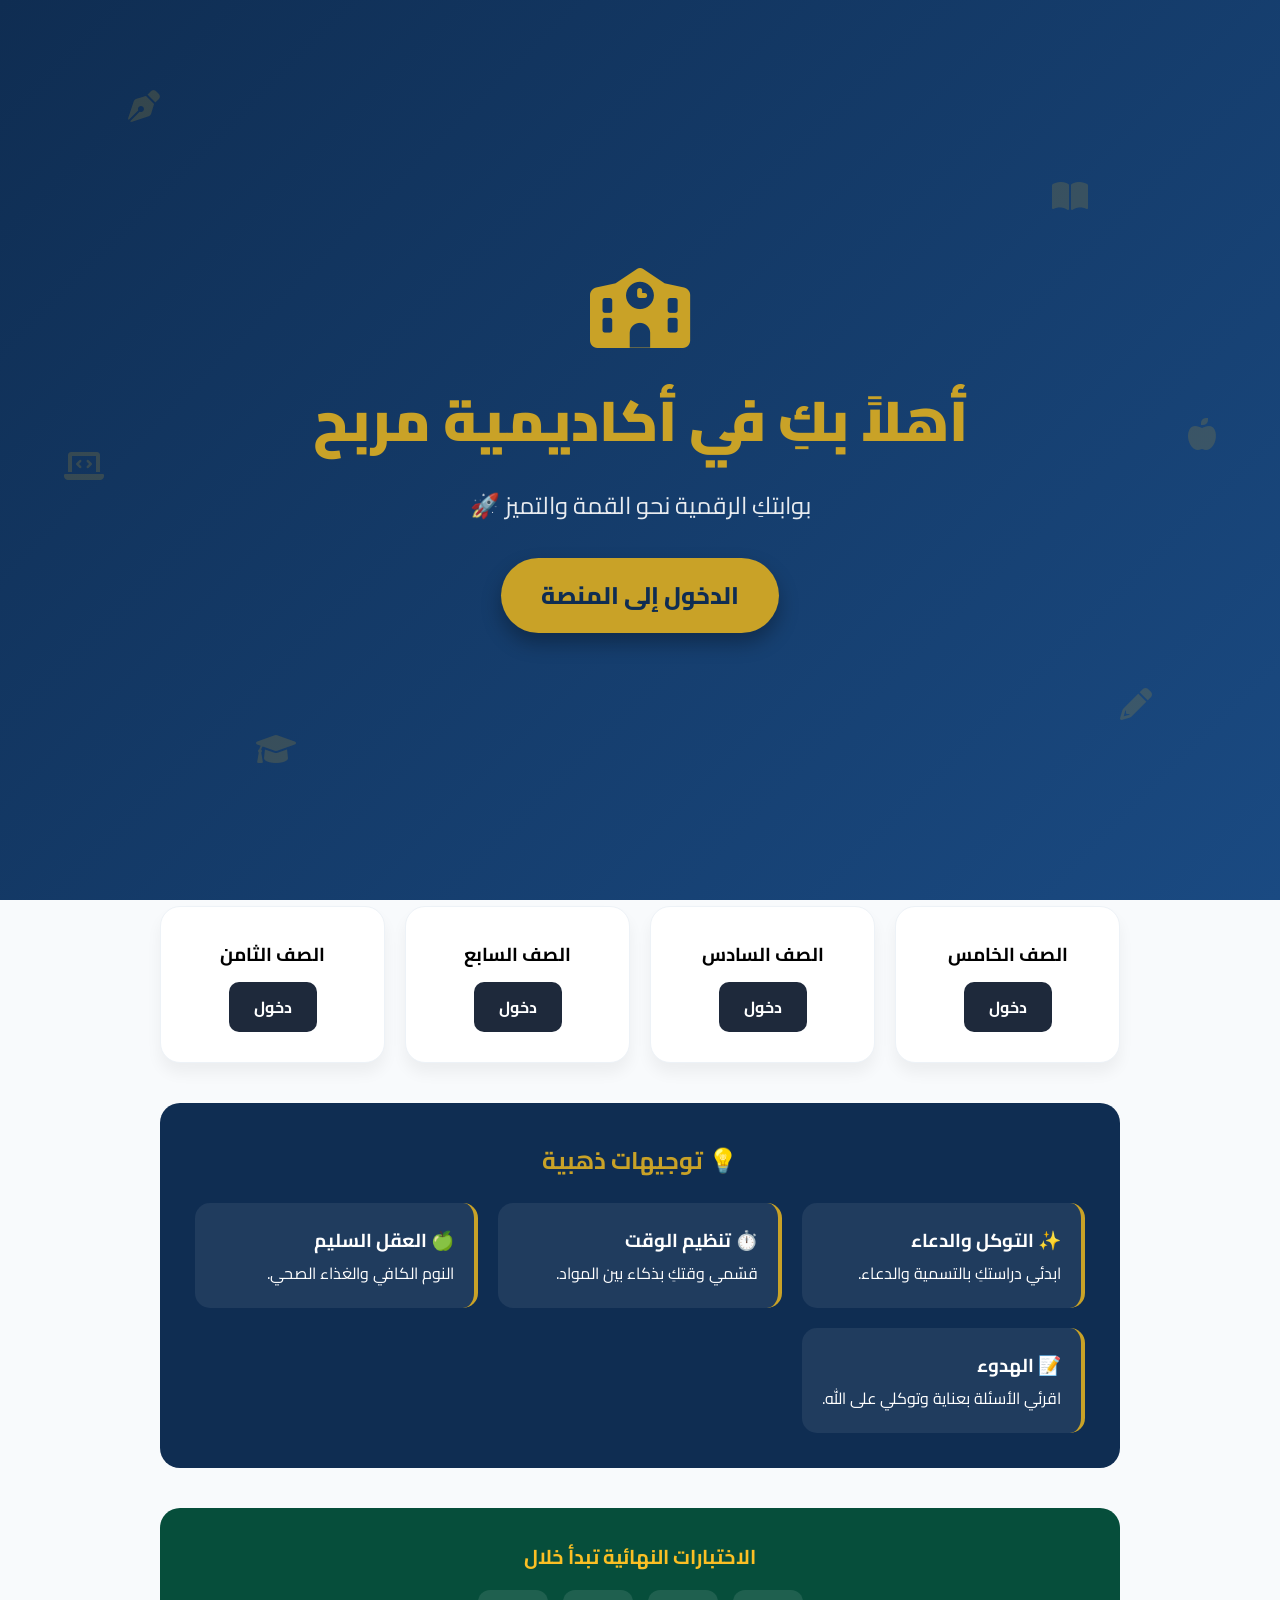
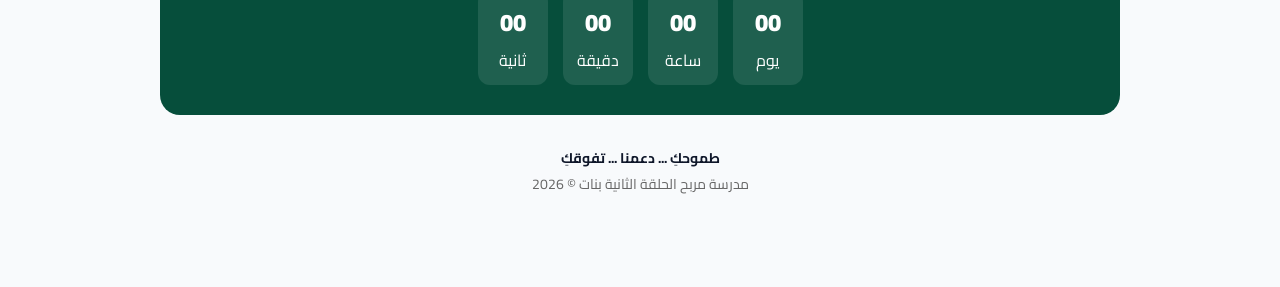
<file: index.html>
<!DOCTYPE html>
<html lang="ar" dir="rtl">
<head>
    <meta charset="UTF-8">
    <title>أكاديمية مربح الرقمية - الترحيب</title>
    <meta property="og:title" content="أكاديمية مربح الرقمية - بوابة المراجعات النهائية">
    <meta property="og:description" content="منصة المراجعات النهائية لطالبات مدرسة مربح الحلقة الثانية بنات - فيديوهات، ملفات PDF، أوراق عمل، واختبارات قصيرة.">
    <meta property="og:image" content="https://omyossif2012-art.github.io/murbah-academy/preview.png">
    <meta property="og:url" content="https://omyossif2012-art.github.io/murbah-academy/">
    <meta property="og:type" content="website">
    
    <link href="https://fonts.googleapis.com/css2?family=Cairo:wght@400;700;900&display=swap" rel="stylesheet">
    <link rel="stylesheet" href="https://cdnjs.cloudflare.com/ajax/libs/font-awesome/6.0.0/css/all.min.css">
    <style>
        * { margin:0; padding:0; box-sizing:border-box; font-family:'Cairo',sans-serif; }
        
        /* --- شاشة الترحيب البداية --- */
        #welcome-screen {
            position: fixed;
            top: 0; left: 0;
            width: 100%; height: 100%;
            background: linear-gradient(135deg, #0F2D52 0%, #1a4a82 100%);
            display: flex;
            flex-direction: column;
            justify-content: center;
            align-items: center;
            z-index: 9999;
            color: white;
            transition: opacity 0.8s ease, visibility 0.8s;
            overflow: hidden;
        }

        .bg-icons i {
            position: absolute;
            color: rgba(201, 162, 39, 0.2);
            animation: float 6s infinite ease-in-out;
            font-size: 2rem;
        }

        @keyframes float {
            0%, 100% { transform: translateY(0) rotate(0deg); }
            50% { transform: translateY(-20px) rotate(20deg); }
        }

        .welcome-content {
            text-align: center;
            z-index: 10;
            animation: fadeInDown 1.5s ease;
        }

        .welcome-content h1 { font-size: 3.5rem; font-weight: 900; color: #C9A227; margin-bottom: 10px; }
        .welcome-content p { font-size: 1.5rem; margin-bottom: 30px; opacity: 0.9; }

        .enter-btn {
            background: #C9A227;
            color: #0F2D52;
            padding: 15px 40px;
            font-size: 1.5rem;
            font-weight: 800;
            border: none;
            border-radius: 50px;
            cursor: pointer;
            transition: 0.3s;
            box-shadow: 0 10px 20px rgba(0,0,0,0.3);
        }

        .enter-btn:hover { background: white; transform: scale(1.1); }

        @keyframes fadeInDown {
            from { opacity: 0; transform: translateY(-50px); }
            to { opacity: 1; transform: translateY(0); }
        }

        /* --- الموقع الأصلي --- */
        body { background: #f8fafc; padding-bottom: 50px; }
        .header-section { background: white; padding: 25px 5%; border-bottom: 2px solid #e2e8f0; }
        .header-content { display: flex; justify-content: space-between; align-items: center; max-width: 1200px; margin: auto; }
        .logo { width: 110px; height: auto; }
        .main-title { font-size: 32px; font-weight: 900; color: #1e293b; }
        .sub-title { font-size: 18px; font-weight: 700; color: #b45309; }

        .container { max-width: 1000px; margin: 40px auto; padding: 0 20px; }
        .schedule-section { text-align: center; margin: 20px auto; max-width: 700px; }
        .schedule-img { width: 100%; max-width: 500px; border-radius: 12px; box-shadow: 0 4px 10px rgba(0,0,0,0.1); }
        .grid { display: grid; grid-template-columns: repeat(auto-fit, minmax(200px, 1fr)); gap: 20px; margin-top: 30px; }
        .card { background: white; padding: 30px 20px; border-radius: 20px; box-shadow: 0 10px 15px rgba(0,0,0,0.05); text-align: center; border: 1px solid #edf2f7; }
        .btn { background: #1e293b; color: white; padding: 10px 25px; border-radius: 10px; text-decoration: none; font-weight: 700; display: inline-block; margin-top: 10px; }

        .tips-section { background: #0F2D52; color: white; padding: 35px; border-radius: 20px; margin: 40px auto; }
        .tips-grid { display: grid; grid-template-columns: repeat(auto-fit, minmax(240px, 1fr)); gap: 20px; }
        .tip-item { background: rgba(255, 255, 255, 0.07); padding: 20px; border-radius: 15px; border-right: 4px solid #C9A227; }
        
        .timer-section { background: #064e3b; color: white; padding: 30px; border-radius: 20px; text-align: center; }
        .timer-numbers { display: flex; justify-content: center; gap: 15px; margin-top: 15px; }
        .num-box { background: rgba(255,255,255,0.1); padding: 10px; border-radius: 12px; min-width: 70px; }
    </style>
</head>
<body>

    <div id="welcome-screen">
        <div class="bg-icons">
            <i class="fas fa-pen-nib" style="top:10%; left:10%;"></i>
            <i class="fas fa-book-open" style="top:20%; right:15%;"></i>
            <i class="fas fa-graduation-cap" style="bottom:15%; left:20%;"></i>
            <i class="fas fa-pencil-alt" style="bottom:20%; right:10%;"></i>
            <i class="fas fa-laptop-code" style="top:50%; left:5%;"></i>
            <i class="fas fa-apple-alt" style="bottom:50%; right:5%;"></i>
        </div>
        
        <div class="welcome-content">
            <i class="fas fa-school" style="font-size: 5rem; color: #C9A227; margin-bottom: 20px;"></i>
            <h1>أهلاً بكِ في أكاديمية مربح</h1>
            <p>بوابتكِ الرقمية نحو القمة والتميز 🚀</p>
            <button class="enter-btn" onclick="enterPlatform()">الدخول إلى المنصة</button>
        </div>
    </div>

    <header class="header-section">
        <div class="header-content">
            <img src="moe.png.jfif" class="logo" alt="وزارة التربية">
            <div style="text-align:center;">
                <h1 class="main-title">أكاديمية مربح الرقمية</h1>
                <p class="sub-title">مدرسة مربح للتعليم الأساسي ح2 بنات — نحو القمة 🚀</p>
            </div>
            <img src="school.png" class="logo" alt="مدرسة مربح">
        </div>
    </header>

    <div class="container">
        <section class="schedule-section">
            <h2 style="font-size: 22px; margin-bottom: 15px;">📅 جدول الاختبارات النهائية</h2>
            <a href="schedule.jpg" target="_blank"><img src="schedule.jpg" class="schedule-img"></a>
        </section>

        <div class="grid">
            <div class="card"><h3>الصف الخامس</h3><a href="grade5.html" class="btn">دخول</a></div>
            <div class="card"><h3>الصف السادس</h3><a href="grade6.html" class="btn">دخول</a></div>
            <div class="card"><h3>الصف السابع</h3><a href="grade7.html" class="btn">دخول</a></div>
            <div class="card"><h3>الصف الثامن</h3><a href="grade8.html" class="btn">دخول</a></div>
        </div>

        <section class="tips-section">
            <h2 style="color: #C9A227; text-align:center; margin-bottom: 20px;">💡 توجيهات ذهبية</h2>
            <div class="tips-grid">
                <div class="tip-item"><h3>✨ التوكل والدعاء</h3><p>ابدئي دراستكِ بالتسمية والدعاء.</p></div>
                <div class="tip-item"><h3>⏱️ تنظيم الوقت</h3><p>قسّمي وقتكِ بذكاء بين المواد.</p></div>
                <div class="tip-item"><h3>🍏 العقل السليم</h3><p>النوم الكافي والغذاء الصحي.</p></div>
                <div class="tip-item"><h3>📝 الهدوء</h3><p>اقرئي الأسئلة بعناية وتوكلي على الله.</p></div>
            </div>
        </section>

        <section class="timer-section">
            <h2 style="color: #fbbf24; font-size: 20px;">الاختبارات النهائية تبدأ خلال</h2>
            <div class="timer-numbers">
                <div class="num-box"><div id="d" style="font-size:24px; font-weight:900;">00</div><div>يوم</div></div>
                <div class="num-box"><div id="h" style="font-size:24px; font-weight:900;">00</div><div>ساعة</div></div>
                <div class="num-box"><div id="m" style="font-size:24px; font-weight:900;">00</div><div>دقيقة</div></div>
                <div class="num-box"><div id="s" style="font-size:24px; font-weight:900;">00</div><div>ثانية</div></div>
            </div>
        </section>
        
        <footer style="text-align: center; margin-top: 30px; color: #666; font-size: 14px;">
            <p style="font-weight:700; color:#0f172a;">طموحكِ ... دعمنا ... تفوقكِ</p>
            <p>مدرسة مربح الحلقة الثانية بنات © 2026</p>
        </footer>
    </div>

    <script>
        function enterPlatform() {
            const screen = document.getElementById('welcome-screen');
            screen.style.opacity = '0';
            setTimeout(() => {
                screen.style.display = 'none';
            }, 800);
        }

        const target = new Date("June 24, 2026 09:00:00").getTime();
        setInterval(() => {
            const now = new Date().getTime();
            const diff = target - now;
            if (diff > 0) {
                document.getElementById("d").innerText = Math.floor(diff / (1000*60*60*24));
                document.getElementById("h").innerText = Math.floor((diff % (1000*60*60*24)) / (1000*60*60));
                document.getElementById("m").innerText = Math.floor((diff % (1000*60*60)) / (1000*60));
                document.getElementById("s").innerText = Math.floor((diff % (1000*60)) / 1000);
            }
        }, 1000);
    </script>
</body>
</html>
</file>
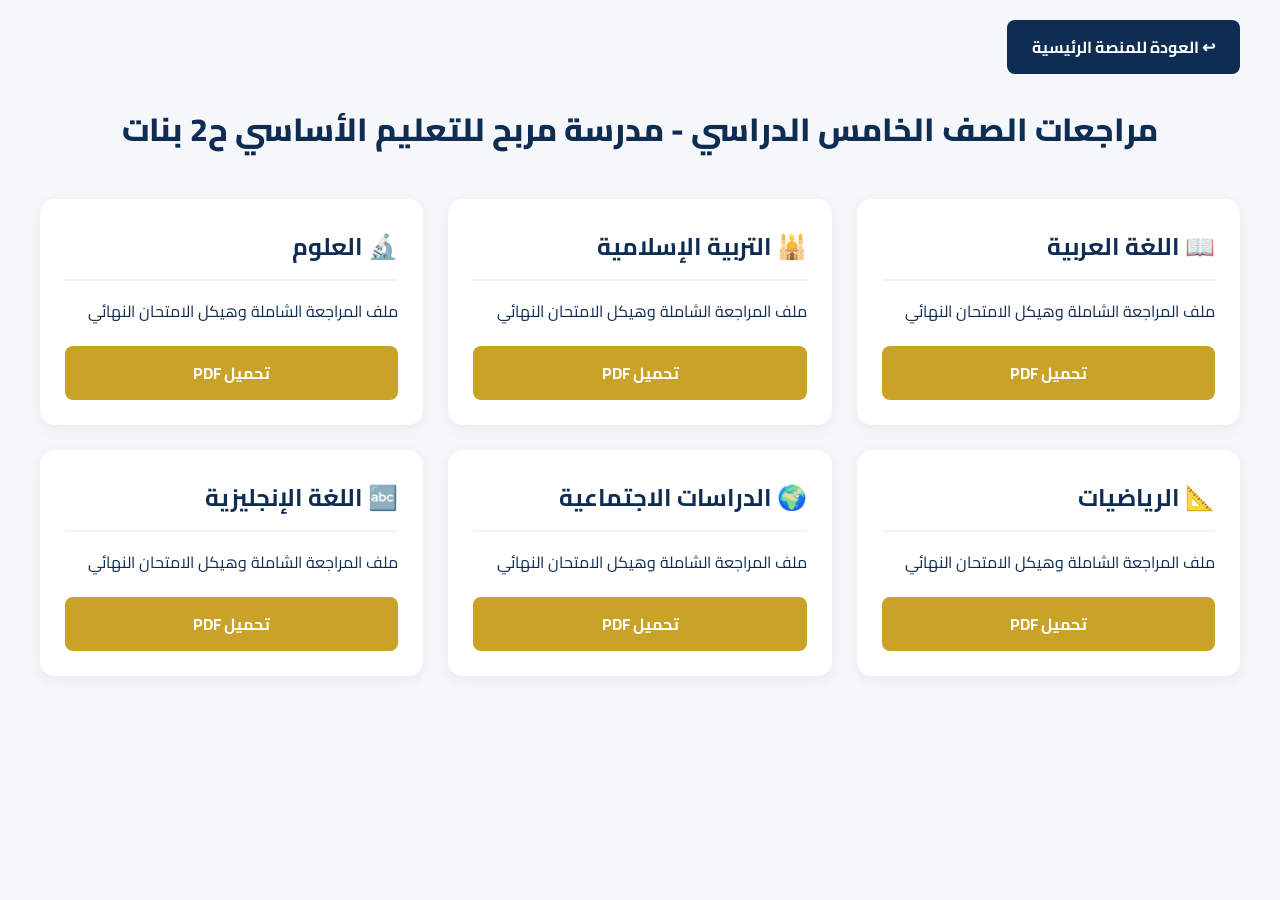
<file: grade5.html>
<!DOCTYPE html>
<html lang="ar" dir="rtl">
<head>
<meta charset="UTF-8">
<meta name="viewport" content="width=device-width, initial-scale=1.0">
<title>مراجعات الصف الخامس - مدرسة مربح</title>
<link href="https://fonts.googleapis.com/css2?family=Cairo:wght@400;700;800&display=swap" rel="stylesheet">
<style>
* { margin:0; padding:0; box-sizing:border-box; font-family:'Cairo',sans-serif; }
body { background:#f5f7fa; color:#0F2D52; padding:20px; }
.container { max-width:1200px; margin:auto; }
.back-btn { display:inline-block; margin-bottom:25px; padding:12px 25px; background:#0F2D52; color:white; text-decoration:none; border-radius:8px; font-weight:bold; }
.back-btn:hover { background:#C9A227; }
h1 { text-align:center; margin-bottom:40px; color:#0F2D52; font-size:32px; font-weight:800; }
.subjects-grid { display:grid; grid-template-columns:repeat(auto-fit, minmax(300px, 1fr)); gap:25px; }
.subject-card { background:white; padding:25px; border-radius:15px; box-shadow:0 4px 15px rgba(0,0,0,0.06); transition:0.3s; }
.subject-card:hover { transform: translateY(-5px); }
.subject-title { font-size:24px; color:#0F2D52; font-weight:700; margin-bottom:15px; border-bottom:2px solid #edf3f9; padding-bottom:10px; }
.download-btn { display:block; text-align:center; background:#C9A227; color:white; padding:12px; border-radius:8px; text-decoration:none; margin-top:20px; font-weight:bold; }
.download-btn:hover { background:#0F2D52; }
</style>
</head>
<body>

<div class="container">
    <a href="index.html" class="back-btn">↩ العودة للمنصة الرئيسية</a>
    
    <h1>مراجعات الصف الخامس الدراسي - مدرسة مربح للتعليم الأساسي ح2 بنات</h1>
    
    <div class="subjects-grid">

    <div class="subject-card">
        <div class="subject-title">📖 اللغة العربية</div>
        <p>ملف المراجعة الشاملة وهيكل الامتحان النهائي</p>
        <a href="https://emiratesschoolsese-my.sharepoint.com/:f:/g/personal/amna-s_alyammahi_moe_sch_ae/IgBEN5MBqth2Ra2xKTuY6NFcAXRgQ0Va-niZBQYvGbI3KZI?e=JSKn51" class="download-btn" target="_blank">تحميل PDF</a>
    </div>

    <div class="subject-card">
        <div class="subject-title">🕌 التربية الإسلامية</div>
        <p>ملف المراجعة الشاملة وهيكل الامتحان النهائي</p>
        <a href="https://emiratesschoolsese-my.sharepoint.com/:f:/g/personal/amna-s_alyammahi_moe_sch_ae/IgBalOIN3JCxT7yr4XjZBvhoAXcnzTUhVGtTx1SxaN-QI1c?e=g67HBg" class="download-btn" target="_blank">تحميل PDF</a>
    </div>

    <div class="subject-card">
        <div class="subject-title">🔬 العلوم</div>
        <p>ملف المراجعة الشاملة وهيكل الامتحان النهائي</p>
        <a href="https://emiratesschoolsese-my.sharepoint.com/:f:/g/personal/amna-s_alyammahi_moe_sch_ae/IgBlBBKII0XCRJaJkMG8NC9_AflhepW8bG6QR2goE40-K_g?e=M4BVWb" class="download-btn" target="_blank">تحميل PDF</a>
    </div>

    <div class="subject-card">
        <div class="subject-title">📐 الرياضيات</div>
        <p>ملف المراجعة الشاملة وهيكل الامتحان النهائي</p>
        <a href="https://emiratesschoolsese-my.sharepoint.com/:f:/g/personal/amna-s_alyammahi_moe_sch_ae/IgA-XMAPjxiwRqwsG_msx7V2AY732wz15xyrIeFt_hI3KMA?e=4UDrEI" class="download-btn" target="_blank">تحميل PDF</a>
    </div>

    <div class="subject-card">
        <div class="subject-title">🌍 الدراسات الاجتماعية</div>
        <p>ملف المراجعة الشاملة وهيكل الامتحان النهائي</p>
        <a href="https://emiratesschoolsese-my.sharepoint.com/:f:/g/personal/amna-s_alyammahi_moe_sch_ae/IgDy7CtEH6jNQ4PZRc0TULsdAWf0uA9hNcf5xXwIuz_PlNg?e=LZeAMS" class="download-btn" target="_blank">تحميل PDF</a>
    </div>

    <div class="subject-card">
        <div class="subject-title">🔤 اللغة الإنجليزية</div>
        <p>ملف المراجعة الشاملة وهيكل الامتحان النهائي</p>
        <a href="https://emiratesschoolsese-my.sharepoint.com/:f:/g/personal/amna-s_alyammahi_moe_sch_ae/IgD79DxYOzP0Q6ozzqFc5CACAUdsm47lO2T_NtdWdOIWZwo?e=yuu4Tz" class="download-btn" target="_blank">تحميل PDF</a>
    </div>

</div>

    </div>
</file>
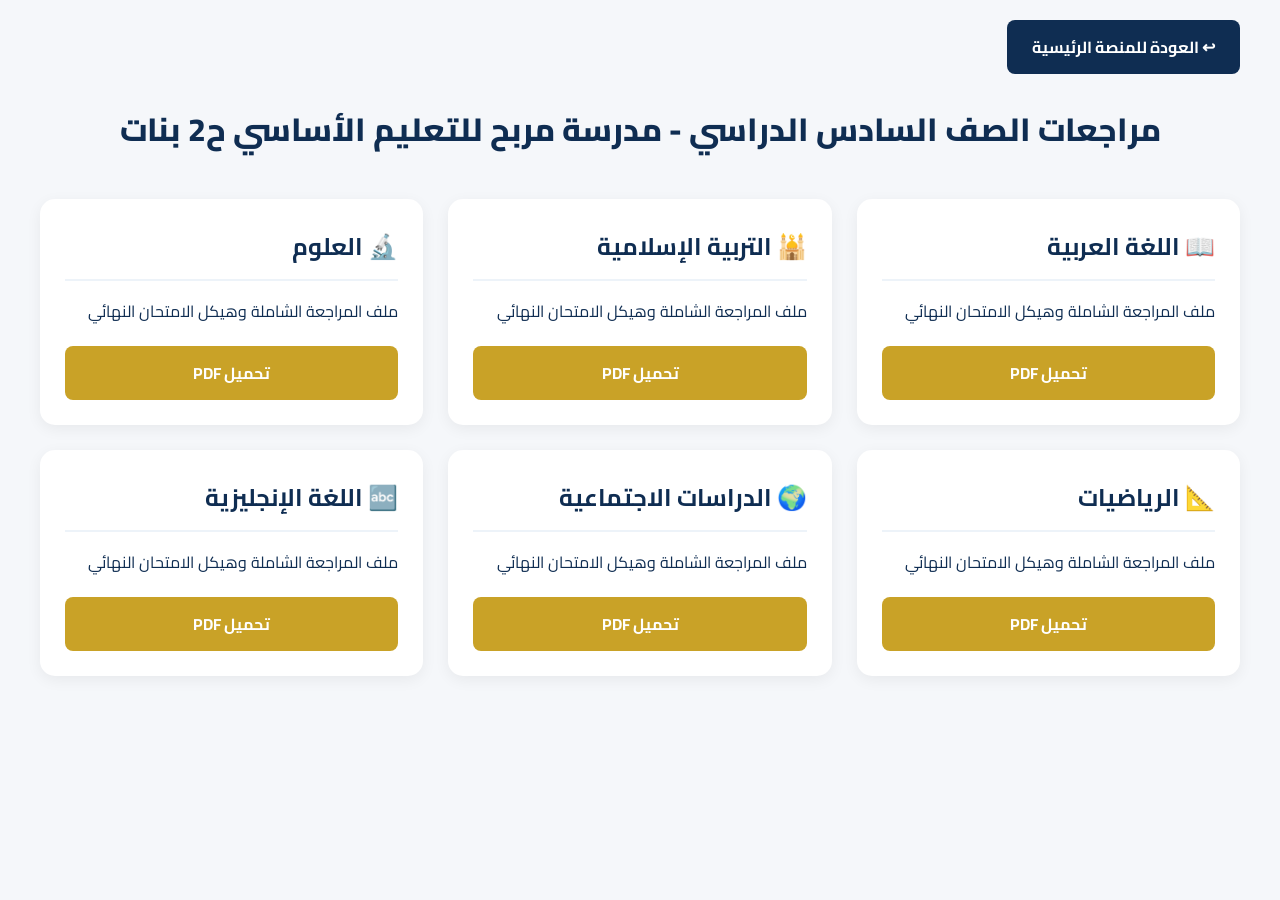
<file: grade6.html>
<!DOCTYPE html>
<html lang="ar" dir="rtl">
<head>
<meta charset="UTF-8">
<meta name="viewport" content="width=device-width, initial-scale=1.0">
<title>مراجعات الصف السادس - مدرسة مربح</title>
<link href="https://fonts.googleapis.com/css2?family=Cairo:wght@400;700;800&display=swap" rel="stylesheet">
<style>
* { margin:0; padding:0; box-sizing:border-box; font-family:'Cairo',sans-serif; }
body { background:#f5f7fa; color:#0F2D52; padding:20px; }
.container { max-width:1200px; margin:auto; }
.back-btn { display:inline-block; margin-bottom:25px; padding:12px 25px; background:#0F2D52; color:white; text-decoration:none; border-radius:8px; font-weight:bold; }
.back-btn:hover { background:#C9A227; }
h1 { text-align:center; margin-bottom:40px; color:#0F2D52; font-size:32px; font-weight:800; }
.subjects-grid { display:grid; grid-template-columns:repeat(auto-fit, minmax(300px, 1fr)); gap:25px; }
.subject-card { background:white; padding:25px; border-radius:15px; box-shadow:0 4px 15px rgba(0,0,0,0.06); transition:0.3s; }
.subject-card:hover { transform: translateY(-5px); }
.subject-title { font-size:24px; color:#0F2D52; font-weight:700; margin-bottom:15px; border-bottom:2px solid #edf3f9; padding-bottom:10px; }
.download-btn { display:block; text-align:center; background:#C9A227; color:white; padding:12px; border-radius:8px; text-decoration:none; margin-top:20px; font-weight:bold; }
.download-btn:hover { background:#0F2D52; }
</style>
</head>
<body>

<div class="container">
    <a href="index.html" class="back-btn">↩ العودة للمنصة الرئيسية</a>
    
    <h1>مراجعات الصف السادس الدراسي - مدرسة مربح للتعليم الأساسي ح2 بنات</h1>
    
    <div class="subjects-grid">
    
        <div class="subject-card">
            <div class="subject-title">📖 اللغة العربية</div>
            <p>ملف المراجعة الشاملة وهيكل الامتحان النهائي</p>
<a href="https://emiratesschoolsese-my.sharepoint.com/:f:/g/personal/amna-s_alyammahi_moe_sch_ae/IgBKJfKQtUhVS7llquqymI-JAWVCViS18YFRPpx2Bmzwh5c?e=UrbM0v" class="download-btn" target="_blank">تحميل PDF</a>        </div>

        <div class="subject-card">
            <div class="subject-title">🕌 التربية الإسلامية</div>
            <p>ملف المراجعة الشاملة وهيكل الامتحان النهائي</p>
<a href="https://emiratesschoolsese-my.sharepoint.com/:f:/g/personal/amna-s_alyammahi_moe_sch_ae/IgCwEIzejlnTTqBzvQYgeLc3AYzq-1XU-EUp16f6AzFBHs0?e=sMw6lo" class="download-btn" target="_blank">تحميل PDF</a>        </div>

        <div class="subject-card">
            <div class="subject-title">🔬 العلوم</div>
            <p>ملف المراجعة الشاملة وهيكل الامتحان النهائي</p>
<a href="https://emiratesschoolsese-my.sharepoint.com/:f:/g/personal/amna-s_alyammahi_moe_sch_ae/IgDzNcIpkvO5RKiMQwh0KH1mAXorPouEtHW4dRPrFjfAoDQ?e=PTyLJQ" class="download-btn" target="_blank">تحميل PDF</a>        </div>

        <div class="subject-card">
            <div class="subject-title">📐 الرياضيات</div>
            <p>ملف المراجعة الشاملة وهيكل الامتحان النهائي</p>
<a href="https://emiratesschoolsese-my.sharepoint.com/:f:/g/personal/amna-s_alyammahi_moe_sch_ae/IgBze6xdsI7QT5o_e_uvJeToATYb8DmRw3jMOaa_UwlBYGg?e=bIgcc2" class="download-btn" target="_blank">تحميل PDF</a>        </div>

        <div class="subject-card">
            <div class="subject-title">🌍 الدراسات الاجتماعية</div>
            <p>ملف المراجعة الشاملة وهيكل الامتحان النهائي</p>
<a href="https://emiratesschoolsese-my.sharepoint.com/:f:/g/personal/amna-s_alyammahi_moe_sch_ae/IgAc5rVX2XMyQZ0tgRS5wDjiAdLh1_OqNGlHji7T3yTfh_c?e=wlKraN" class="download-btn" target="_blank">تحميل PDF</a>        </div>

        <div class="subject-card">
            <div class="subject-title">🔤 اللغة الإنجليزية</div>
            <p>ملف المراجعة الشاملة وهيكل الامتحان النهائي</p>
<a href="https://emiratesschoolsese-my.sharepoint.com/:f:/g/personal/amna-s_alyammahi_moe_sch_ae/IgBn-BxZ_VWfTpcfISEI02NVASJdRx31nhg4Q6H6cauS5gk?e=RGh8yH" class="download-btn" target="_blank">تحميل PDF</a>        </div>

    </div>
</div>

</body>
</html>
</file>
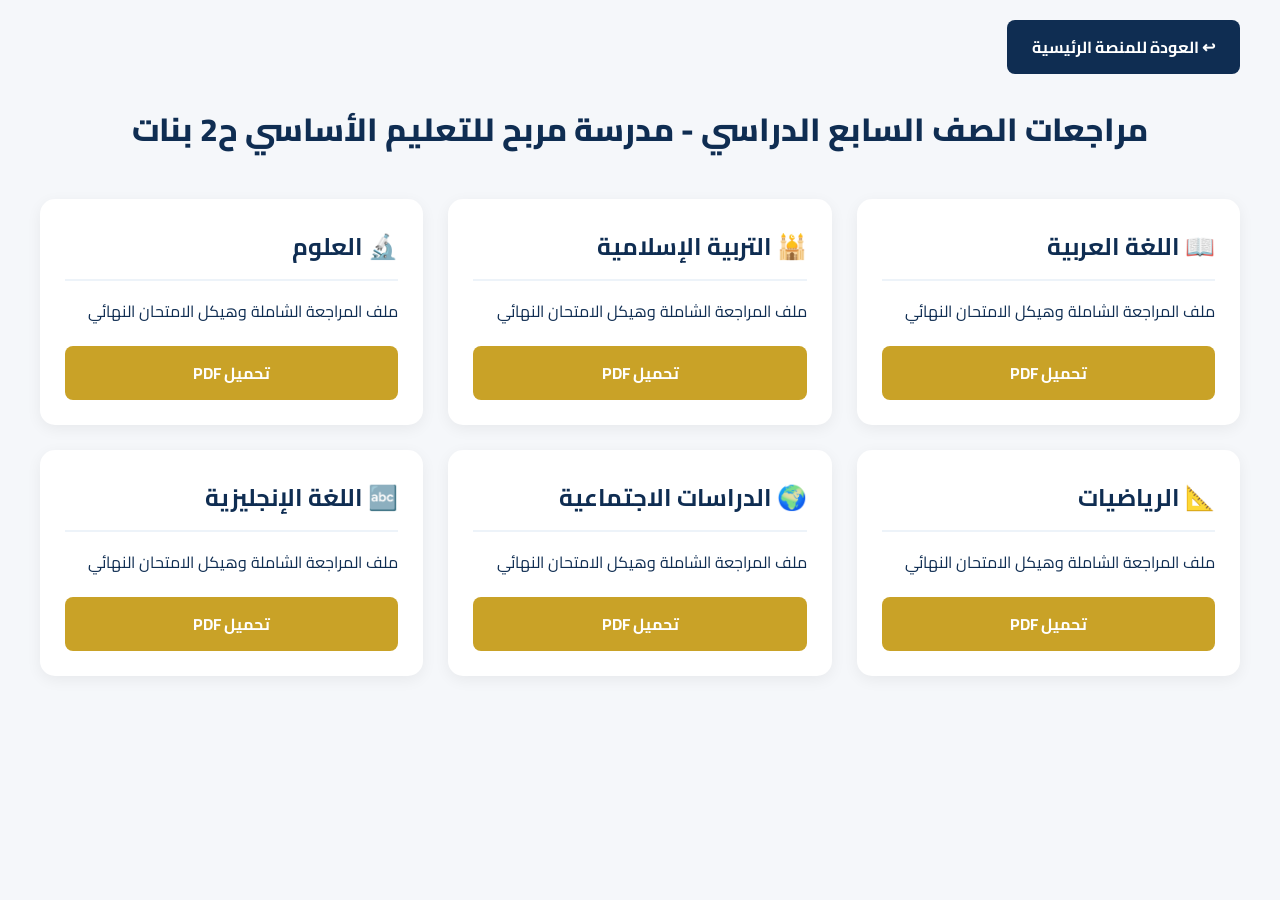
<file: grade7.html>
<!DOCTYPE html>
<html lang="ar" dir="rtl">
<head>
<meta charset="UTF-8">
<meta name="viewport" content="width=device-width, initial-scale=1.0">
<title>مراجعات الصف السابع - مدرسة مربح</title>
<link href="https://fonts.googleapis.com/css2?family=Cairo:wght@400;700;800&display=swap" rel="stylesheet">
<style>
* { margin:0; padding:0; box-sizing:border-box; font-family:'Cairo',sans-serif; }
body { background:#f5f7fa; color:#0F2D52; padding:20px; }
.container { max-width:1200px; margin:auto; }
.back-btn { display:inline-block; margin-bottom:25px; padding:12px 25px; background:#0F2D52; color:white; text-decoration:none; border-radius:8px; font-weight:bold; }
.back-btn:hover { background:#C9A227; }
h1 { text-align:center; margin-bottom:40px; color:#0F2D52; font-size:32px; font-weight:800; }
.subjects-grid { display:grid; grid-template-columns:repeat(auto-fit, minmax(300px, 1fr)); gap:25px; }
.subject-card { background:white; padding:25px; border-radius:15px; box-shadow:0 4px 15px rgba(0,0,0,0.06); transition:0.3s; }
.subject-card:hover { transform: translateY(-5px); }
.subject-title { font-size:24px; color:#0F2D52; font-weight:700; margin-bottom:15px; border-bottom:2px solid #edf3f9; padding-bottom:10px; }
.download-btn { display:block; text-align:center; background:#C9A227; color:white; padding:12px; border-radius:8px; text-decoration:none; margin-top:20px; font-weight:bold; }
.download-btn:hover { background:#0F2D52; }
</style>
</head>
<body>

<div class="container">
    <a href="index.html" class="back-btn">↩ العودة للمنصة الرئيسية</a>
    
    <h1>مراجعات الصف السابع الدراسي - مدرسة مربح للتعليم الأساسي ح2 بنات</h1>
    
    <div class="subjects-grid">
    
        <div class="subject-card">
            <div class="subject-title">📖 اللغة العربية</div>
            <p>ملف المراجعة الشاملة وهيكل الامتحان النهائي</p>
<a href="https://emiratesschoolsese-my.sharepoint.com/:f:/g/personal/amna-s_alyammahi_moe_sch_ae/IgCZDVWYFMDNT4AaLDP2giBwAZlXrJjDYaMcZ5-ZALF_zzc?e=eIfhpO" class="download-btn" target="_blank">تحميل PDF</a>        </div>

        <div class="subject-card">
            <div class="subject-title">🕌 التربية الإسلامية</div>
            <p>ملف المراجعة الشاملة وهيكل الامتحان النهائي</p>
<a href="https://emiratesschoolsese-my.sharepoint.com/:f:/g/personal/amna-s_alyammahi_moe_sch_ae/IgAUp0aL33V4TJSWaRhjqotAAf9pFPeymsLIWTNtb0CNX9I?e=gEvwSl" class="download-btn" target="_blank">تحميل PDF</a>        </div>

        <div class="subject-card">
            <div class="subject-title">🔬 العلوم</div>
            <p>ملف المراجعة الشاملة وهيكل الامتحان النهائي</p>
<a href="https://emiratesschoolsese-my.sharepoint.com/:f:/g/personal/amna-s_alyammahi_moe_sch_ae/IgA9eo3kDW3tSYLdWRLK94F4ARRW9Id1Ejbs03xOOMuWo04?e=Ruf89d" class="download-btn" target="_blank">تحميل PDF</a>        </div>

        <div class="subject-card">
            <div class="subject-title">📐 الرياضيات</div>
            <p>ملف المراجعة الشاملة وهيكل الامتحان النهائي</p>
<a href="https://emiratesschoolsese-my.sharepoint.com/:f:/g/personal/amna-s_alyammahi_moe_sch_ae/IgBPGDx6GbMIS5eNgmGF5lcWARaryb0zVieviG9nDPc55Ho?e=TWir4R" class="download-btn" target="_blank">تحميل PDF</a>        </div>

        <div class="subject-card">
            <div class="subject-title">🌍 الدراسات الاجتماعية</div>
            <p>ملف المراجعة الشاملة وهيكل الامتحان النهائي</p>
<a href="https://emiratesschoolsese-my.sharepoint.com/:f:/g/personal/amna-s_alyammahi_moe_sch_ae/IgDTVKeyPa5uSZ6vMxWi_xoIAaKnsvgRXPSIrQeBdUtOQf8?e=eACqEy" class="download-btn" target="_blank">تحميل PDF</a>        </div>

        <div class="subject-card">
            <div class="subject-title">🔤 اللغة الإنجليزية</div>
            <p>ملف المراجعة الشاملة وهيكل الامتحان النهائي</p>
<a href="https://emiratesschoolsese-my.sharepoint.com/:f:/g/personal/amna-s_alyammahi_moe_sch_ae/IgC_f14Iq0u9R4gorevzW9cgAbBwYy0FCSUpvWi2GIidMNs?e=ja1Ivp" class="download-btn" target="_blank">تحميل PDF</a>        </div>

    </div>
</div>

</body>
</html>
</file>
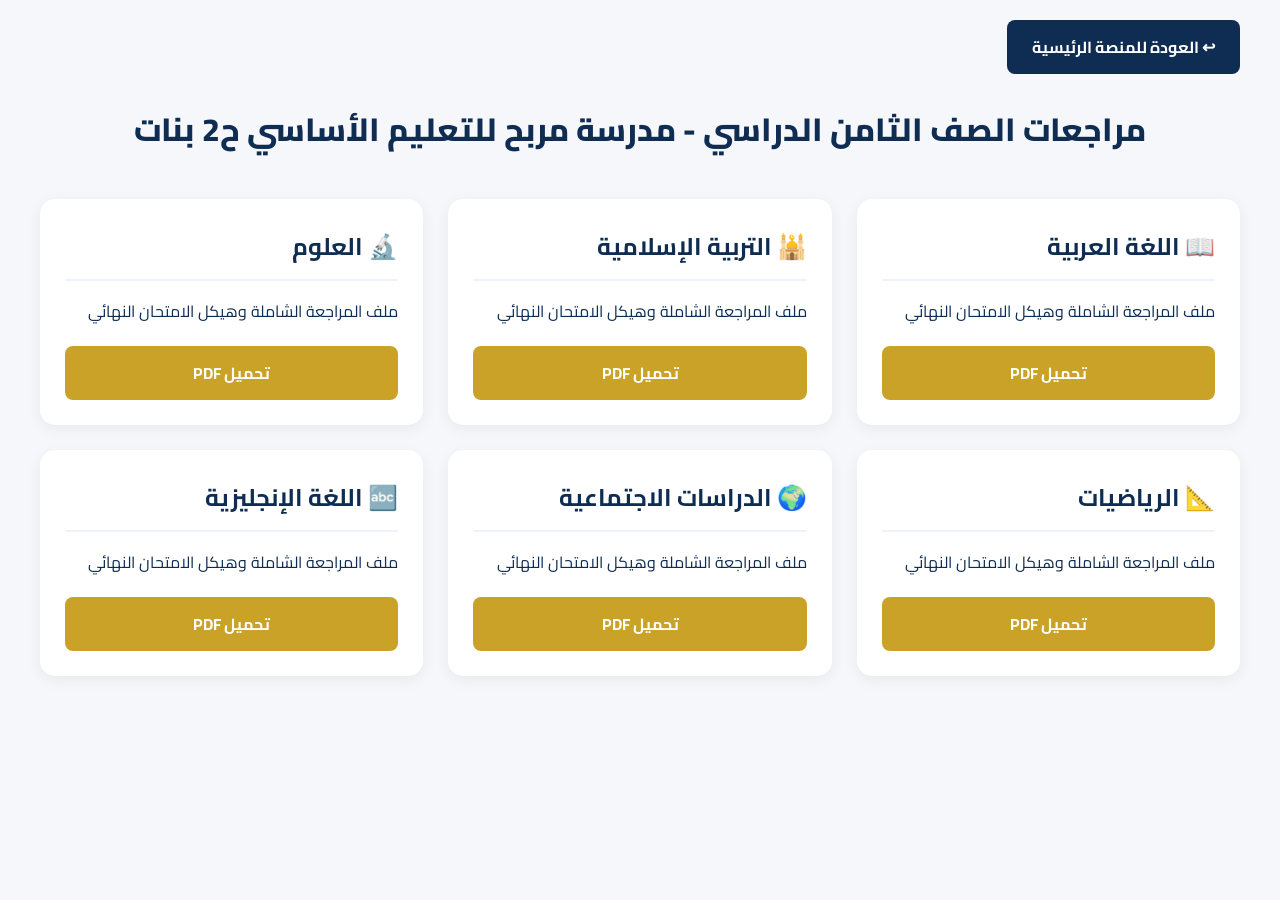
<file: grade8.html>
<!DOCTYPE html>
<html lang="ar" dir="rtl">
<head>
<meta charset="UTF-8">
<meta name="viewport" content="width=device-width, initial-scale=1.0">
<title>مراجعات الصف الثامن - مدرسة مربح</title>
<link href="https://fonts.googleapis.com/css2?family=Cairo:wght@400;700;800&display=swap" rel="stylesheet">
<style>
* { margin:0; padding:0; box-sizing:border-box; font-family:'Cairo',sans-serif; }
body { background:#f5f7fa; color:#0F2D52; padding:20px; }
.container { max-width:1200px; margin:auto; }
.back-btn { display:inline-block; margin-bottom:25px; padding:12px 25px; background:#0F2D52; color:white; text-decoration:none; border-radius:8px; font-weight:bold; }
.back-btn:hover { background:#C9A227; }
h1 { text-align:center; margin-bottom:40px; color:#0F2D52; font-size:32px; font-weight:800; }
.subjects-grid { display:grid; grid-template-columns:repeat(auto-fit, minmax(300px, 1fr)); gap:25px; }
.subject-card { background:white; padding:25px; border-radius:15px; box-shadow:0 4px 15px rgba(0,0,0,0.06); transition:0.3s; }
.subject-card:hover { transform: translateY(-5px); }
.subject-title { font-size:24px; color:#0F2D52; font-weight:700; margin-bottom:15px; border-bottom:2px solid #edf3f9; padding-bottom:10px; }
.download-btn { display:block; text-align:center; background:#C9A227; color:white; padding:12px; border-radius:8px; text-decoration:none; margin-top:20px; font-weight:bold; }
.download-btn:hover { background:#0F2D52; }
</style>
</head>
<body>

<div class="container">
    <a href="index.html" class="back-btn">↩ العودة للمنصة الرئيسية</a>
    
    <h1>مراجعات الصف الثامن الدراسي - مدرسة مربح للتعليم الأساسي ح2 بنات</h1>
    
    <div class="subjects-grid">
    
        <div class="subject-card">
            <div class="subject-title">📖 اللغة العربية</div>
            <p>ملف المراجعة الشاملة وهيكل الامتحان النهائي</p>
<a href="https://emiratesschoolsese-my.sharepoint.com/:f:/g/personal/amna-s_alyammahi_moe_sch_ae/IgCbf9-3cSwCSJtjS_zb9oAiAQcrMUzJCFkd-U94w3PX6Nw?e=gLds77" class="download-btn" target="_blank">تحميل PDF</a>        </div>

        <div class="subject-card">
            <div class="subject-title">🕌 التربية الإسلامية</div>
            <p>ملف المراجعة الشاملة وهيكل الامتحان النهائي</p>
<a href="https://emiratesschoolsese-my.sharepoint.com/:f:/g/personal/amna-s_alyammahi_moe_sch_ae/IgC4Z1Sapy0eTbjTSCQhMszsAR_T3QP6iQ8fD7KBZpMNdeI?e=pA1Qmv" class="download-btn" target="_blank">تحميل PDF</a>        </div>

        <div class="subject-card">
            <div class="subject-title">🔬 العلوم</div>
            <p>ملف المراجعة الشاملة وهيكل الامتحان النهائي</p>
<a href="https://emiratesschoolsese-my.sharepoint.com/:f:/g/personal/amna-s_alyammahi_moe_sch_ae/IgCnCYC5pdj3SLlzMdhImzWzAVjOeHCk_yeyDcyHLMgDBhA?e=lmpa9J" class="download-btn" target="_blank">تحميل PDF</a>        </div>

        <div class="subject-card">
            <div class="subject-title">📐 الرياضيات</div>
            <p>ملف المراجعة الشاملة وهيكل الامتحان النهائي</p>
<a href="https://emiratesschoolsese-my.sharepoint.com/:f:/g/personal/amna-s_alyammahi_moe_sch_ae/IgBBVUeDwQltRbsNGrGpM8z6AeidERLm5Y6PjQeeb2yiveg?e=QX9vdP" class="download-btn" target="_blank">تحميل PDF</a>        </div>

        <div class="subject-card">
            <div class="subject-title">🌍 الدراسات الاجتماعية</div>
            <p>ملف المراجعة الشاملة وهيكل الامتحان النهائي</p>
<a href="https://emiratesschoolsese-my.sharepoint.com/:f:/g/personal/amna-s_alyammahi_moe_sch_ae/IgCWWlcUbukhT5hIV2IbbXnHAW1lTrZR4fx7RsWZ8EqH-LM?e=WDuPPG" class="download-btn" target="_blank">تحميل PDF</a>        </div>

        <div class="subject-card">
            <div class="subject-title">🔤 اللغة الإنجليزية</div>
            <p>ملف المراجعة الشاملة وهيكل الامتحان النهائي</p>
<a href="https://emiratesschoolsese-my.sharepoint.com/:f:/g/personal/amna-s_alyammahi_moe_sch_ae/IgAYSX33nvQ-SLLpOf9RJgkZAa2xCoKDKaDzDS3cdkTFk9M?e=k4TaFs" class="download-btn" target="_blank">تحميل PDF</a>        </div>

    </div>
</div>

</body>
</html>
</file>
